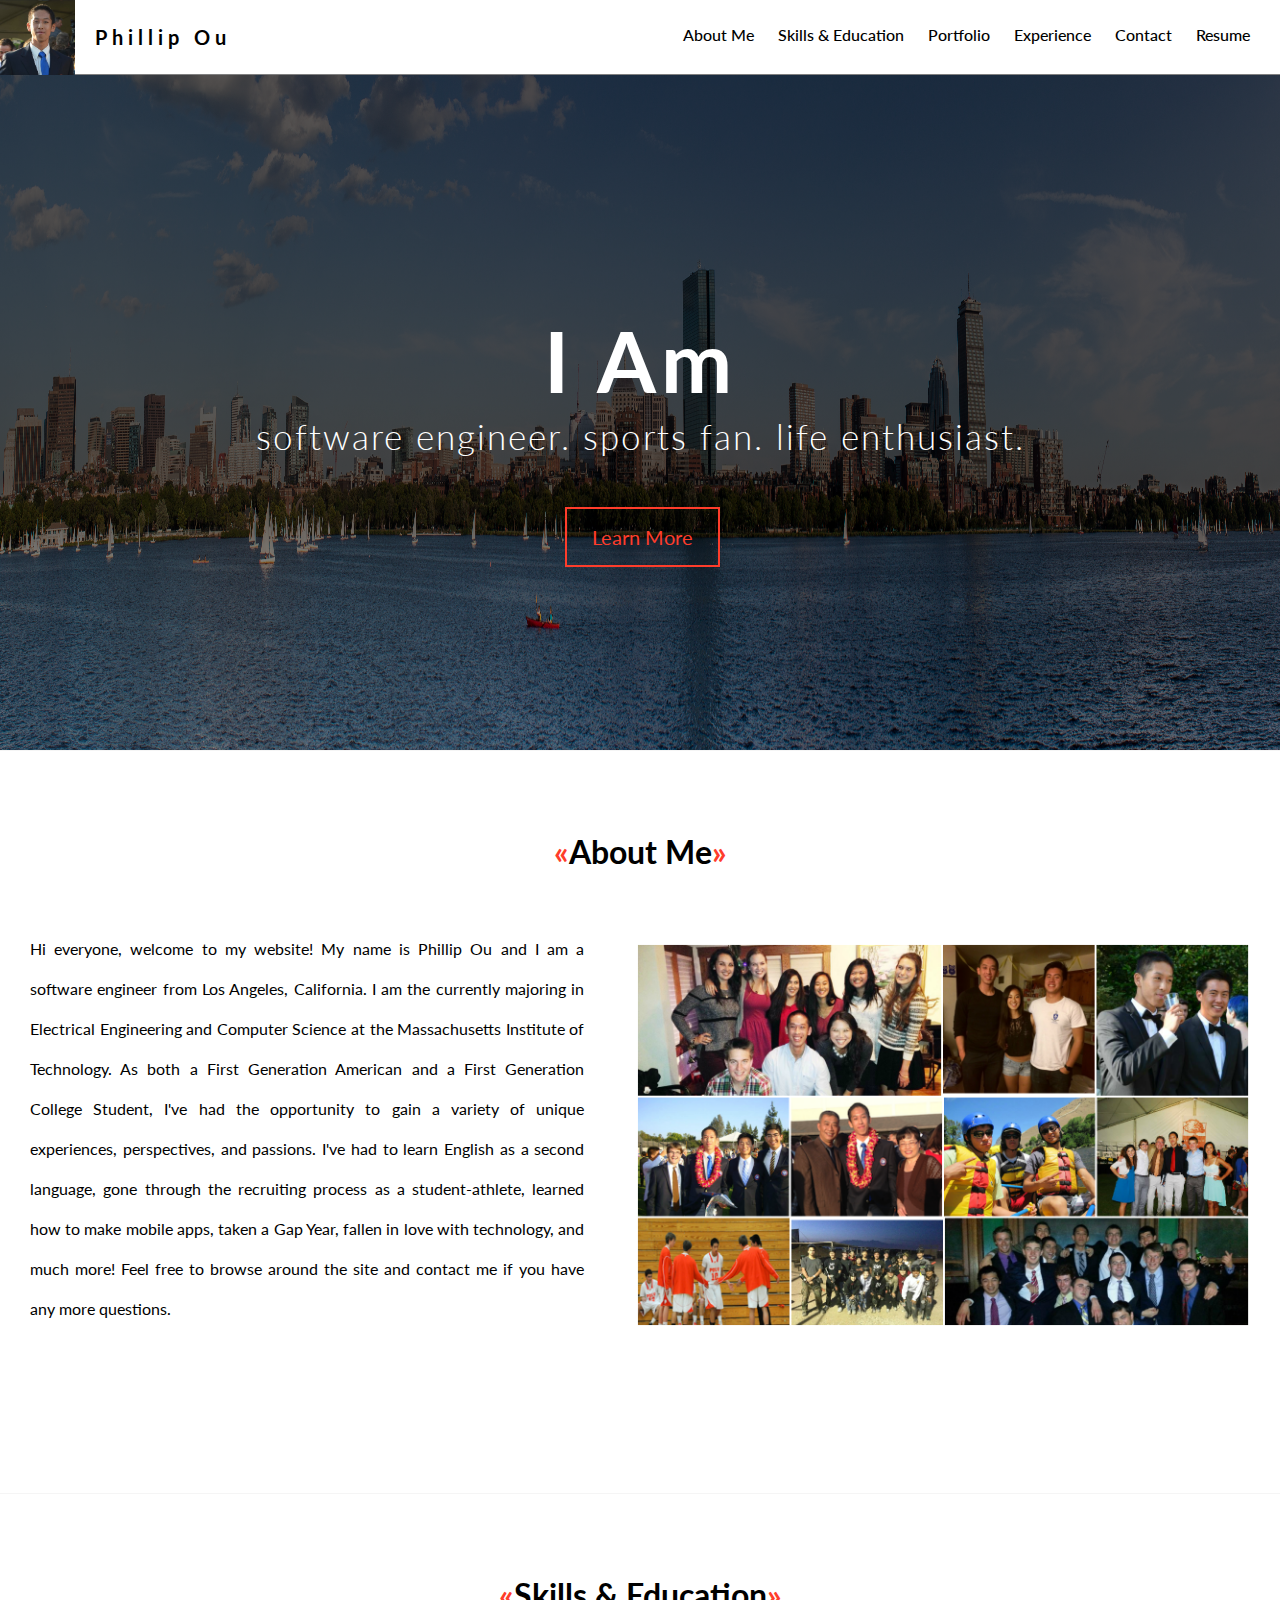
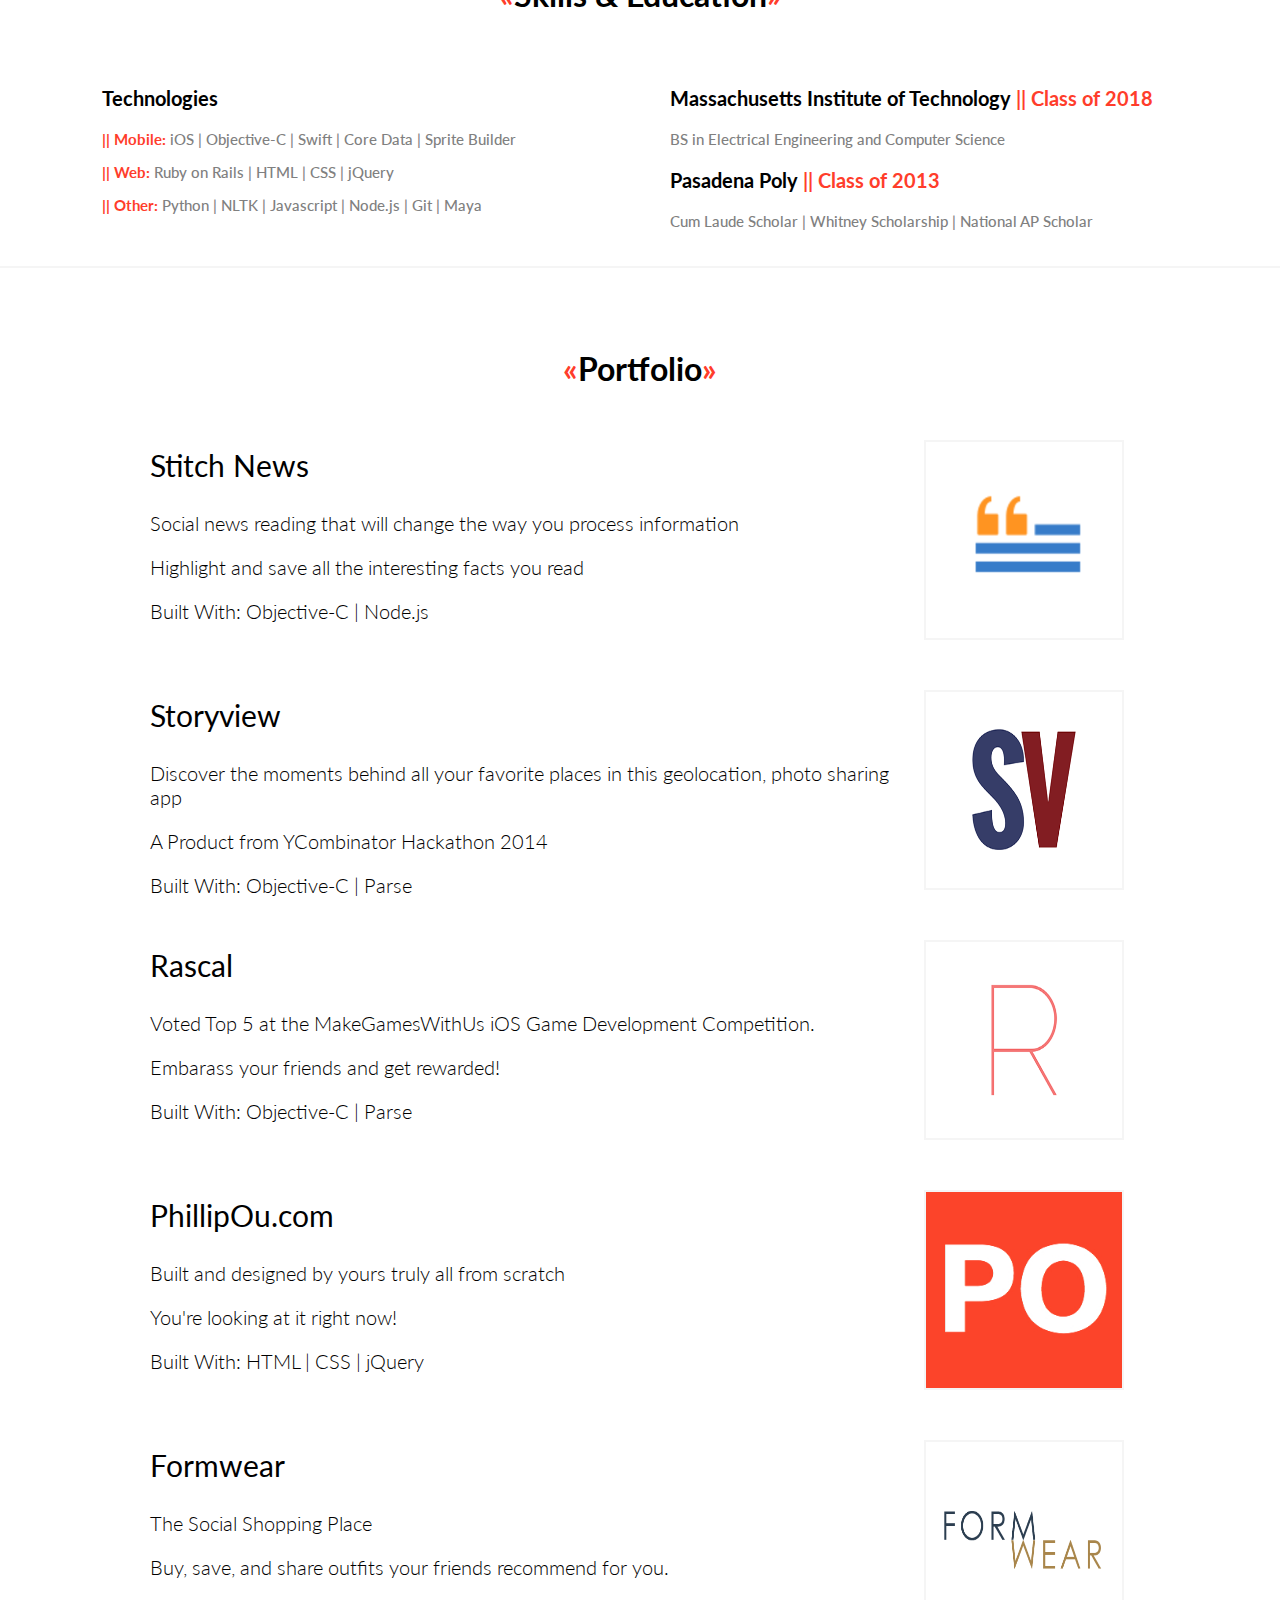
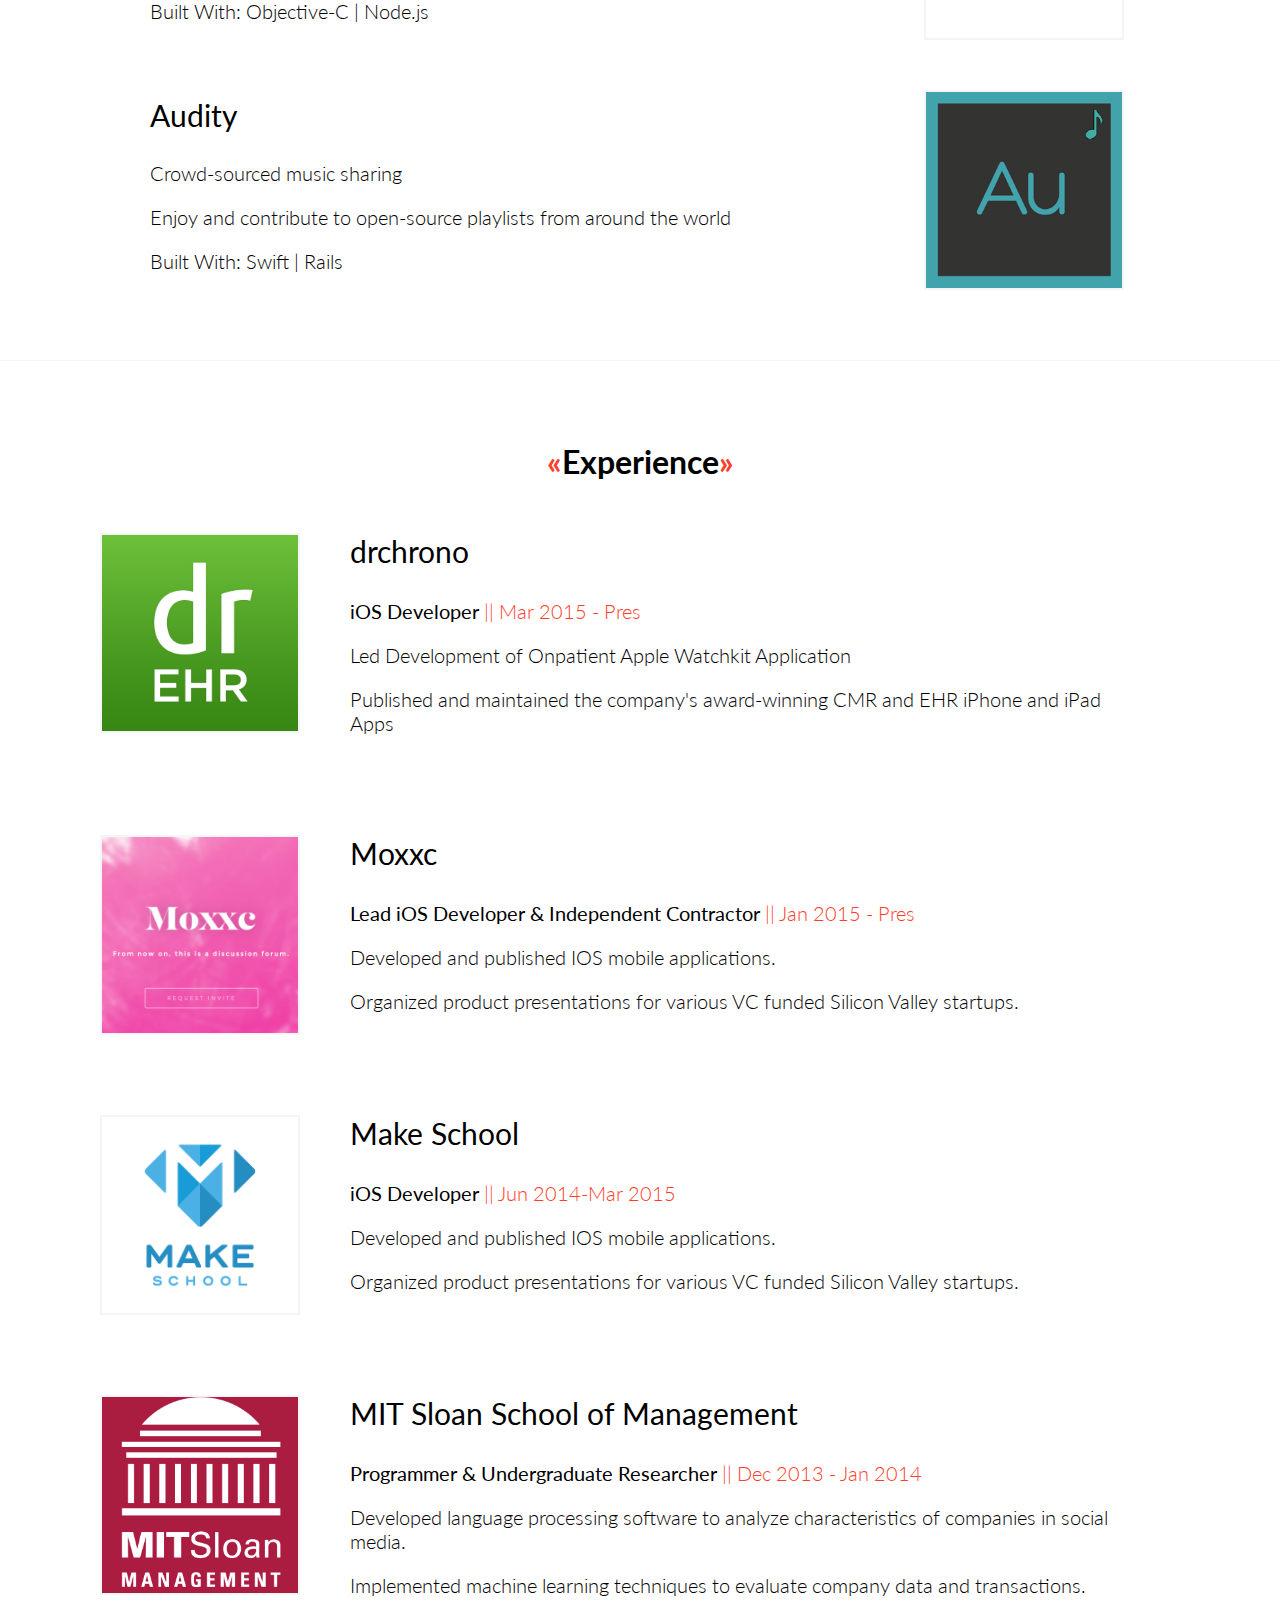
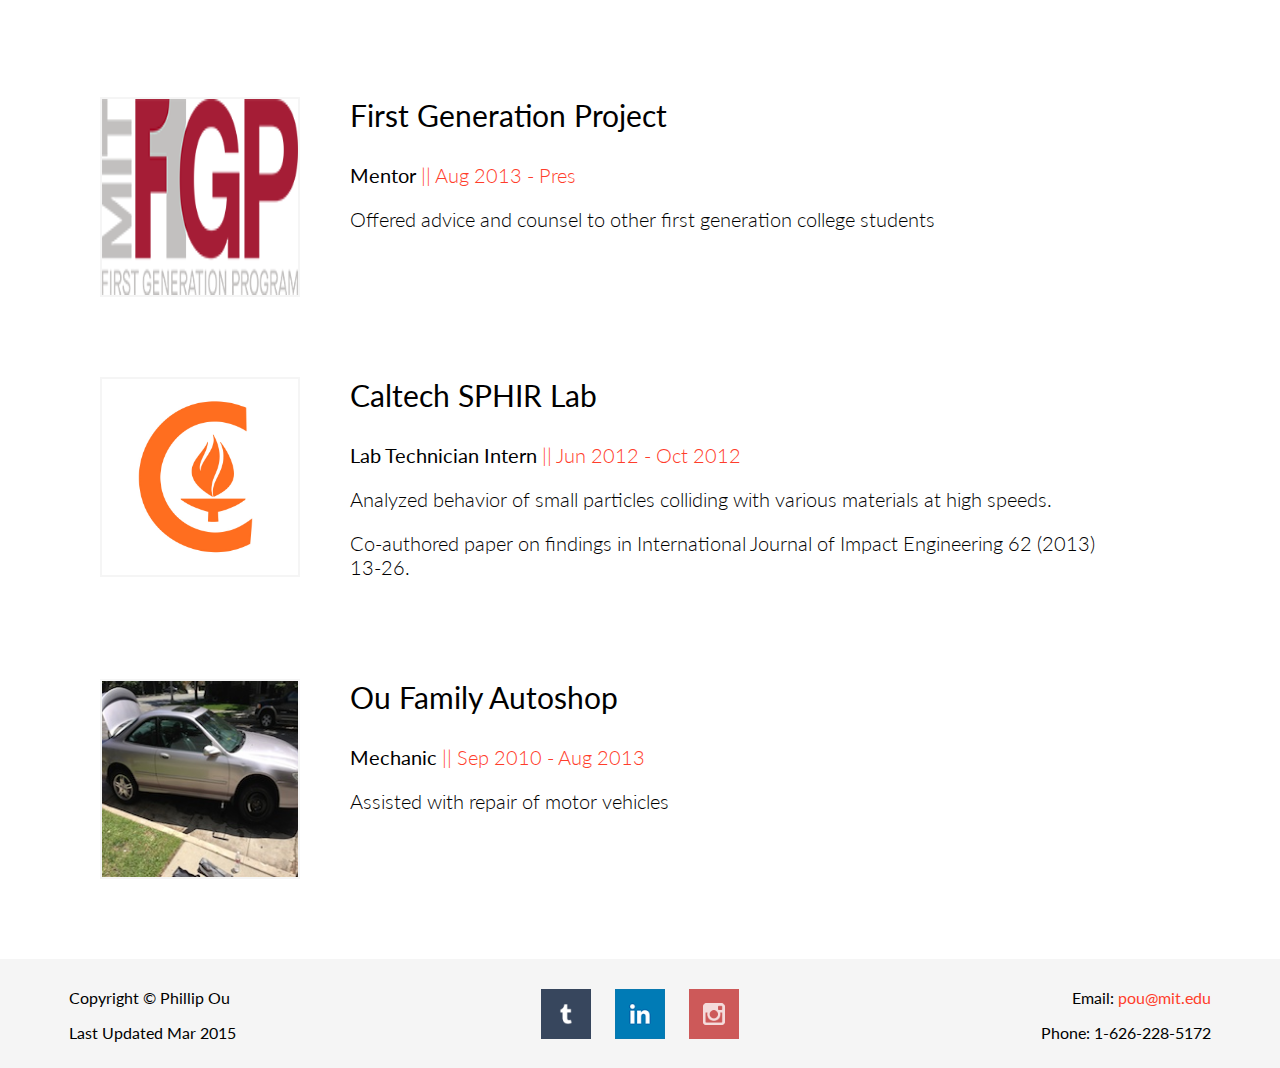
<file: index.html>
<!DOCTYPE html>
<html>
	<head> 
		<title>Phillip Ou</title>
		<link rel="stylesheet" type="text/css" href="css/main.css">
		<script src="http://ajax.googleapis.com/ajax/libs/jquery/1.11.2/jquery.min.js"></script>
		<script src="javascript/app.js"></script>
		<link rel="icon"  type="image/png" href="images/POLogo.jpg">
	</head>
	<body>
		<!-- HEADER -->
		<div class = "main-header">
			<nav> 
				<div class = "left-nav">
					<div id = "profile-logo"> </div>
					<p id="name">Phillip Ou</p>
				</div>

        		<ul class = "right-nav"> 
        			<li><a class="scroll-to-about" href = "#" class="scroll-to-about">About Me</a></li>
          			<li><a class = "scroll-to-skills" href = "#">Skills &amp Education</a></li>
          			<li><a class = "scroll-to-portfolio" href = "#">Portfolio</a></li>
          			<li><a class = "scroll-to-experience" href = "#">Experience</a></li>
          			<li><a href = "mailto:pou@mit.edu">Contact</a></li>
          			<li><a href = "portfolio/PhillipOuResume(March2015).pdf">Resume</a></li>
        		</ul>
      		</nav>
			<div class = "header-content">
				<h1>I Am</h1>
				<h2>software engineer. sports fan. life enthusiast. </h2>
				<button a class="scroll-to-about" href="#"> Learn More</button>
			</div>
		</div>
		<!-- ABOUT ME -->
		<div class = "section-header" id = "about">
			<h1><span>&laquo</span>About Me<span>&raquo</span></h1>
			<div id = "collage"> </div>
			<div id = "paragraph"> 
				<p>Hi everyone, welcome to my website! My name is Phillip Ou and I am a software engineer from Los Angeles, California. I am the  currently majoring in Electrical Engineering and Computer Science at the Massachusetts Institute of Technology. As both a First Generation American and a First Generation College Student, I've had the opportunity to gain a variety of unique experiences, perspectives, and passions. I've had to learn English as a second language, gone through the recruiting process as a student-athlete, learned how to make mobile apps, taken a Gap Year, fallen in love with technology, and much more! Feel free to browse around the site and contact me if you have any more questions. </p>
			</div>

			
		</div>
		<!-- SKILLS AND EDUCATION -->
		<div class = "section-header" id="skills">
			<h1><span>&laquo</span>Skills &amp Education<span>&raquo</span></h1>
			<div class = "skills-and-education">
				<div class = "left">
					<p class="section-title"> Technologies</p>
					<p id = "major"> <span>|| Mobile:</span> iOS | Objective-C | Swift | Core Data | Sprite Builder </p>
					<p id = "major"><span>|| Web:</span> Ruby on Rails | HTML | CSS | jQuery </p>
					<p id = "major"><span>|| Other:</span> Python | NLTK | Javascript | Node.js | Git | Maya</p>
				</div>
				<div class = "right">
					<p class="section-title"> Massachusetts Institute of Technology <span>|| Class of 2018</span> </p>
					<p id = "major"> BS in Electrical Engineering and Computer Science </p>
					<p class="section-title"> </p>

					<p class="section-title"> Pasadena Poly <span>|| Class of 2013</span> </p>
					<p id = "major"> Cum Laude Scholar | Whitney Scholarship | National AP Scholar </p>
				</div>
			</div>
		</div>
		<!-- PORTFOLIO-->
		<div class = "section-header" id = "portfolio">
			<div class = "portfolio">
				<h1><span>&laquo</span>Portfolio<span>&raquo</span></h1>
				<!-- STITCH NEWS -->
				<a href = "stitch.html" class = "project-link">
					<div class = "project">
						<img class = "project-logo" src="portfolio/stitch-logo.png">
						<h2> Stitch News </h2>
						<h3> Social news reading that will change the way you process information</h3>
						<h3> Highlight and save all the interesting facts you read</h3>
						<h3> Built With: Objective-C | Node.js </h3>
					</div>
				</a>

				<!-- STORYVIEW -->
				<a href = "storyview.html" class = "project-link">
					<div class = "project">
						<img class = "project-logo" src="portfolio/StoryViewAppLogoPreview.png">
						<h2> Storyview </h2>
						<h3> Discover the moments behind all your favorite places in this geolocation, photo sharing app </h3>
						<h3> A Product from YCombinator Hackathon 2014</h3>
						<h3> Built With: Objective-C | Parse </h3>
					</div>
				</a>

				<!-- RASCAL -->
				<a href = "rascal.html" class = "project-link">
					<div class = "project">
						<img class = "project-logo" src="portfolio/RascalLogo.png">
						<h2> Rascal </h2>
						<h3> Voted Top 5 at the MakeGamesWithUs iOS Game Development Competition. </h3>
						<h3> Embarass your friends and get rewarded! </h3>
						<h3> Built With: Objective-C | Parse </h3>
					</div>
				</a>
				<!-- PHILLIPOU.COM -->
				<a href = "#" class = "project-link">
					<div class = "project">
						<img class = "project-logo" src="images/POLogo.jpg">
						<h2> PhillipOu.com </h2>
						<h3> Built and designed by yours truly all from scratch </h3>
						<h3> You're looking at it right now! </h3>
						<h3> Built With: HTML | CSS | jQuery </h3>
					</div>
				</a>

				<!-- FORMWEAR -->
				<a href = "formwear.html" class = "project-link">
					<div class = "project">
						<img class = "project-logo" src="portfolio/FormwearLogo.png">
						<h2> Formwear </h2>
						<h3> The Social Shopping Place </h3>
						<h3> Buy, save, and share outfits your friends recommend for you. </h3>
						<h3> Built With: Objective-C | Node.js </h3>
					</div>
				</a>

				<!-- AUDITY -->
				<a href = "audity.html" class = "project-link">
					<div class = "project">
						<img class = "project-logo" src="portfolio/Audity_Logo.png">
						<h2> Audity </h2>
						<h3> Crowd-sourced music sharing </h3>
						<h3> Enjoy and contribute to open-source playlists from around the world </h3>
						<h3> Built With: Swift | Rails </h3>
					</div>
				</a>


				

			</div>

		</div>
		<div class = "section-header" id = "experience">
			<div class = "experience">
				<h1><span>&laquo</span>Experience<span>&raquo</span></h1>

				<!--
				<div class = "job"> 
					<img class = "job-logo" src="jobs/snapchat.jpg">
					<p class = "company"> Snapchat </p>
					<p class = "job-title"> Software Engineering Intern <span>|| Jun 2015 - Pres </span></p>
					<p class = "job-description">Job Description Here </p>
					<p class = "job-description">Job Description Here</p>
				</div>

				-->
				<div class = "job"> 
					<img class = "job-logo" src="jobs/drchrono_logo.png">
					<p class = "company"> drchrono </p>
					<p class = "job-title"> iOS Developer <span>|| Mar 2015 - Pres </span></p>
					<p class = "job-description">Led Development of Onpatient Apple Watchkit Application </p>
					<p class = "job-description">Published and maintained the company's award-winning CMR and EHR iPhone and iPad Apps</p>
				</div>
				<div class = "job"> 
					<img class = "job-logo" src="jobs/moxxc_logo.png">
					<p class = "company"> Moxxc</p>
					<p class = "job-title"> Lead iOS Developer &amp Independent Contractor <span>|| Jan 2015 - Pres </span></p>
					<p class = "job-description">Developed and published IOS mobile applications. </p>
					<p class = "job-description">Organized product presentations for various VC funded Silicon Valley startups. </p>
				</div>
				<div class = "job"> 
					<img class = "job-logo" src="jobs/make_school.png">
					<p class = "company"> Make School </p>
					<p class = "job-title"> iOS Developer <span>|| Jun 2014-Mar 2015 </span> </p>
					<p class = "job-description">Developed and published IOS mobile applications. </p>
					<p class = "job-description">Organized product presentations for various VC funded Silicon Valley startups. </p>
				</div>
				<div class = "job"> 
					<img class = "job-logo" src="jobs/MIT_Sloan.jpg">
					<p class = "company">MIT Sloan School of Management</p>
					<p class = "job-title"> Programmer &amp Undergraduate Researcher <span>|| Dec 2013 - Jan 2014 </span></p>
					<p class = "job-description">Developed language processing software to analyze characteristics of companies in social media. </p>
					<p class = "job-description">Implemented machine learning techniques to evaluate company data and transactions.</p>
				</div>
				<div class = "job"> 
					<img class = "job-logo" src="jobs/fgp.png">
					<p class = "company"> First Generation Project</p>
					<p class = "job-title"> Mentor <span>|| Aug 2013 - Pres</span></p>
					<p class = "job-description">Offered advice and counsel to other first generation college students</p>
				</div>
				<div class = "job"> 
					<img class = "job-logo" src="jobs/caltech.jpg">
					<p class = "company"> Caltech SPHIR Lab</p>
					<p class = "job-title"> Lab Technician Intern <span>|| Jun 2012 - Oct 2012 </span> </p>
					<p class = "job-description">Analyzed behavior of small particles colliding with various materials at high speeds. </p>
					<p class = "job-description">Co-authored paper on findings in International Journal of Impact Engineering 62 (2013) 13-26.</p>
				</div>
				<div class = "job"> 
					<img class = "job-logo" src="jobs/car.jpg">
					<p class = "company"> Ou Family Autoshop </p>
					<p class = "job-title"> Mechanic <span>|| Sep 2010 - Aug 2013 </span> </p>
					<p class = "job-description">Assisted with repair of motor vehicles</p>
				</div>

			</div>
		</div>


		<footer >
			<div id = "footer-container">
				
		        	<div id = "copyright">
		        		<p>Copyright &copy; Phillip Ou</p>
		        		<p>Last Updated Mar 2015</p>
		        	</div>

		        	<div id = "social-buttons"> 
		        		<a href="http://phillipou.tumblr.com/"><img src="social-icons/64-tumblr.png" alt = "Tumblr"></a>
		        		<a href="www.linkedin.com/pub/phillip-ou/73/b70/784/en"><img src="social-icons/64-linkedin.png" alt = "LinkedIn"></a>
		        		<a href="https://instagram.com/filupoh/"><img src="social-icons/64-instagram.png" alt = "Instagram"></a>

		        	</div>

		        	<div id = "contact-info">
		        		<p>Email: <a href="mailto:pou@mit.edu">pou@mit.edu</a></p>
		        		<p>Phone: 1-626-228-5172 </p>
		        	</div>
		        
	        </div>
	    </footer>



	</body>
</html>
</file>
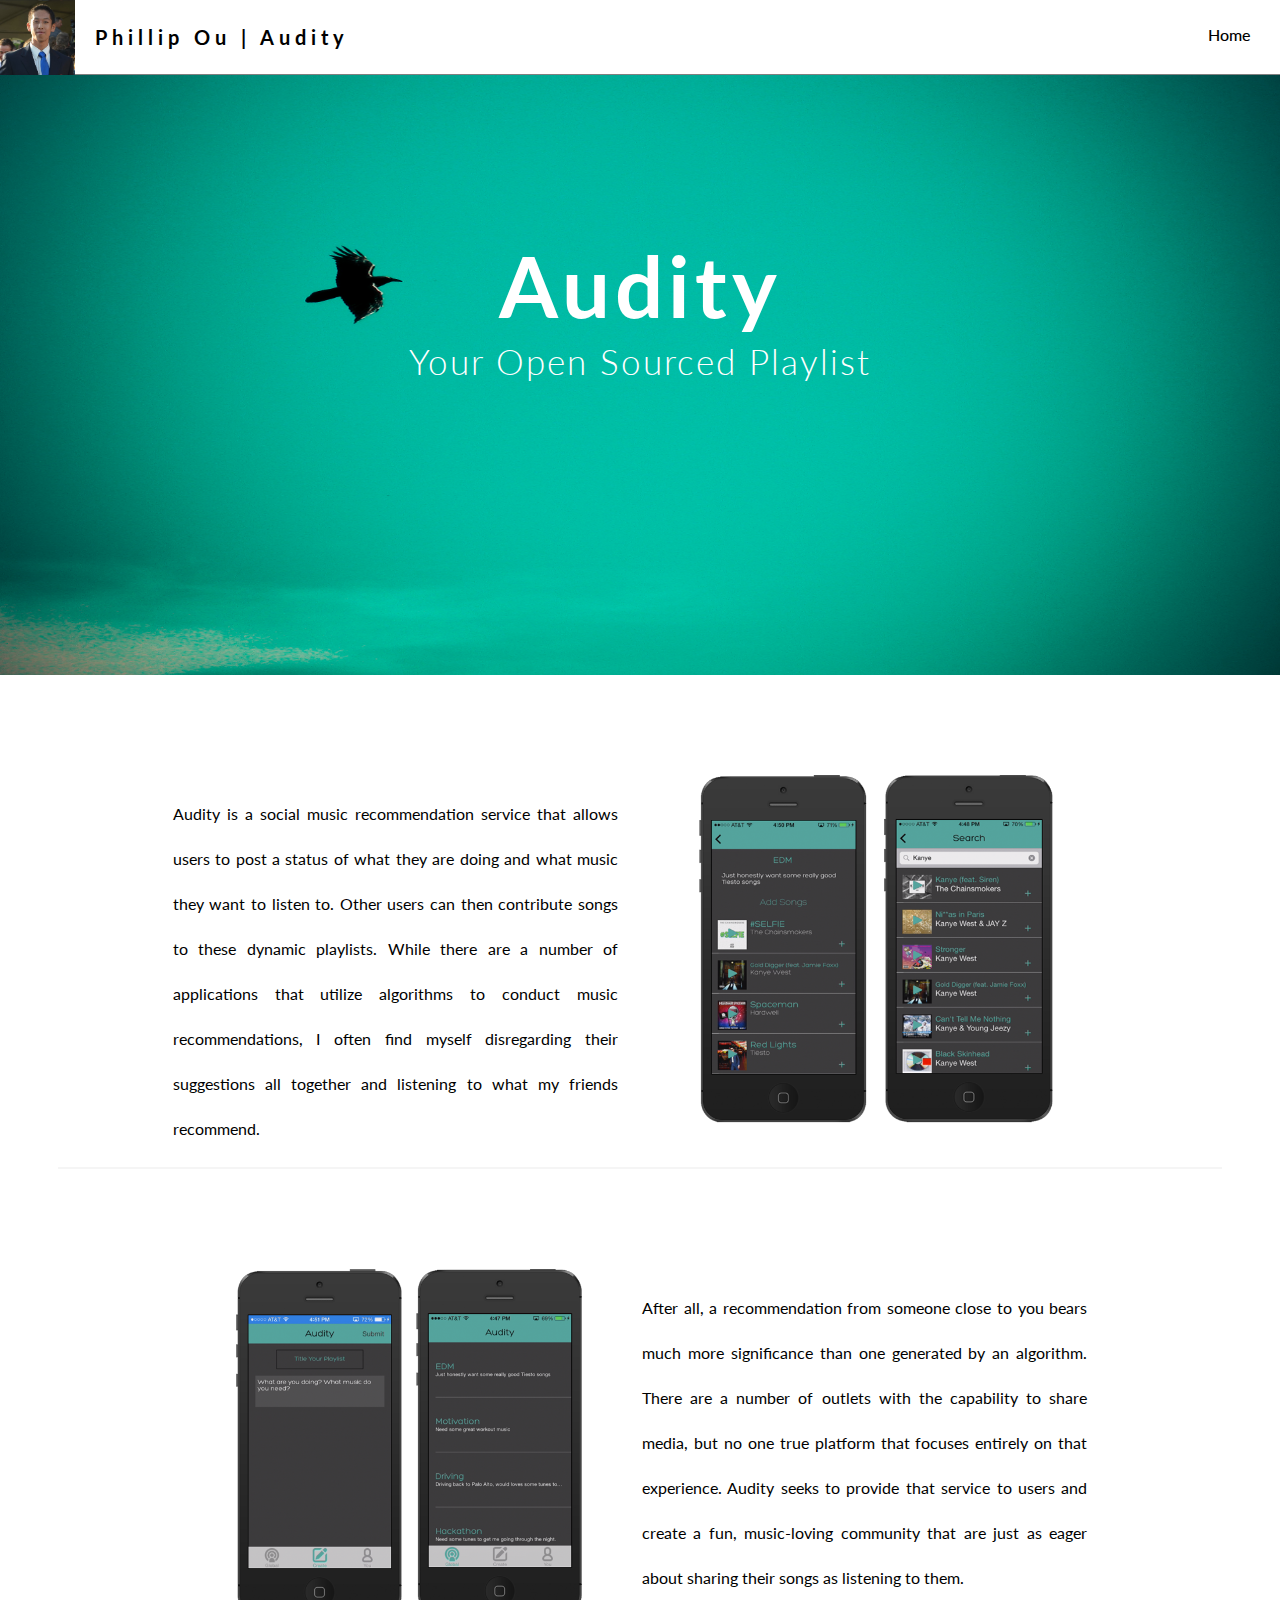
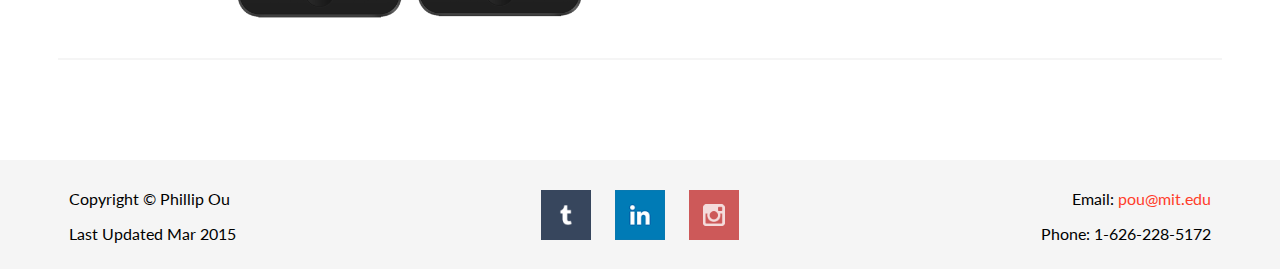
<file: audity.html>
<!DOCTYPE html>
<html>
	<head> 
		<title>Phillip Ou | Audity</title>
		<link rel="stylesheet" type="text/css" href="css/main.css">
		<link rel="stylesheet" type="text/css" href="css/project.css">
		<script src="http://ajax.googleapis.com/ajax/libs/jquery/1.11.2/jquery.min.js"></script>
		<script src="javascript/app.js"></script>
		<link rel="icon"  type="image/png" href="images/POLogo.jpg">
	</head>

	<body>
		<nav> 
			<div class = "left-nav">
				<a href="index.html"><div id = "profile-logo" > </div></a>
				<p id="name">Phillip Ou | Audity</p>
			</div>
			<ul class = "right-nav"> 
        		<li><a class="scroll-to-about" href = "index.html">Home</a></li>
        	</ul>
  		</nav>
  		<div class = "header-content" id = "audity-banner">
				<h1>Audity</h1>
				<h2>Your Open Sourced Playlist</h2>
		</div>

  		<div class = "content">
  		
  			<div class = "content-piece"> 
  				
  				<p> Audity is a social music recommendation service that allows users to post a status of what they are doing and what music they want to listen to. Other users can then contribute songs to these dynamic playlists. While there are a number of applications that utilize algorithms to conduct music recommendations, I often find myself disregarding their suggestions all together and listening to what my friends recommend. </p>
  				<img class = "photo" src="portfolio/Audity_Scene_1.png" alt = "photo">
			</div>

			<div class = "content-piece"> 
				<img class = "photo" src="portfolio/Audity_Scene_2.png" alt = "photo">
				<p>After all, a recommendation from someone close to you bears much more significance than one generated by an algorithm. There are a number of outlets with the capability to share media, but no one true platform that focuses entirely on that experience. Audity seeks to provide that service to users and create a fun, music-loving community that are just as eager about sharing their songs as listening to them.</p>
  				
			</div>
  			
  		</div>



		<footer >
			<div id = "footer-container">
				
		        	<div id = "copyright">
		        		<p>Copyright &copy; Phillip Ou</p>
		        		<p>Last Updated Mar 2015</p>
		        	</div>

		        	<div id = "social-buttons"> 
		        		<a href="http://phillipou.tumblr.com/"><img src="social-icons/64-tumblr.png" alt = "Tumblr"></a>
		        		<a href="www.linkedin.com/pub/phillip-ou/73/b70/784/en"><img src="social-icons/64-linkedin.png" alt = "LinkedIn"></a>
		        		<a href="https://instagram.com/filupoh/"><img src="./social-icons/64-instagram.png" alt = "Instagram"></a>

		        	</div>

		        	<div id = "contact-info">
		        		<p>Email: <a href="mailto:pou@mit.edu">pou@mit.edu</a></p>
		        		<p>Phone: 1-626-228-5172 </p>
		        	</div>
		        
	        </div>
	    </footer>

	</body>
</html>
</file>
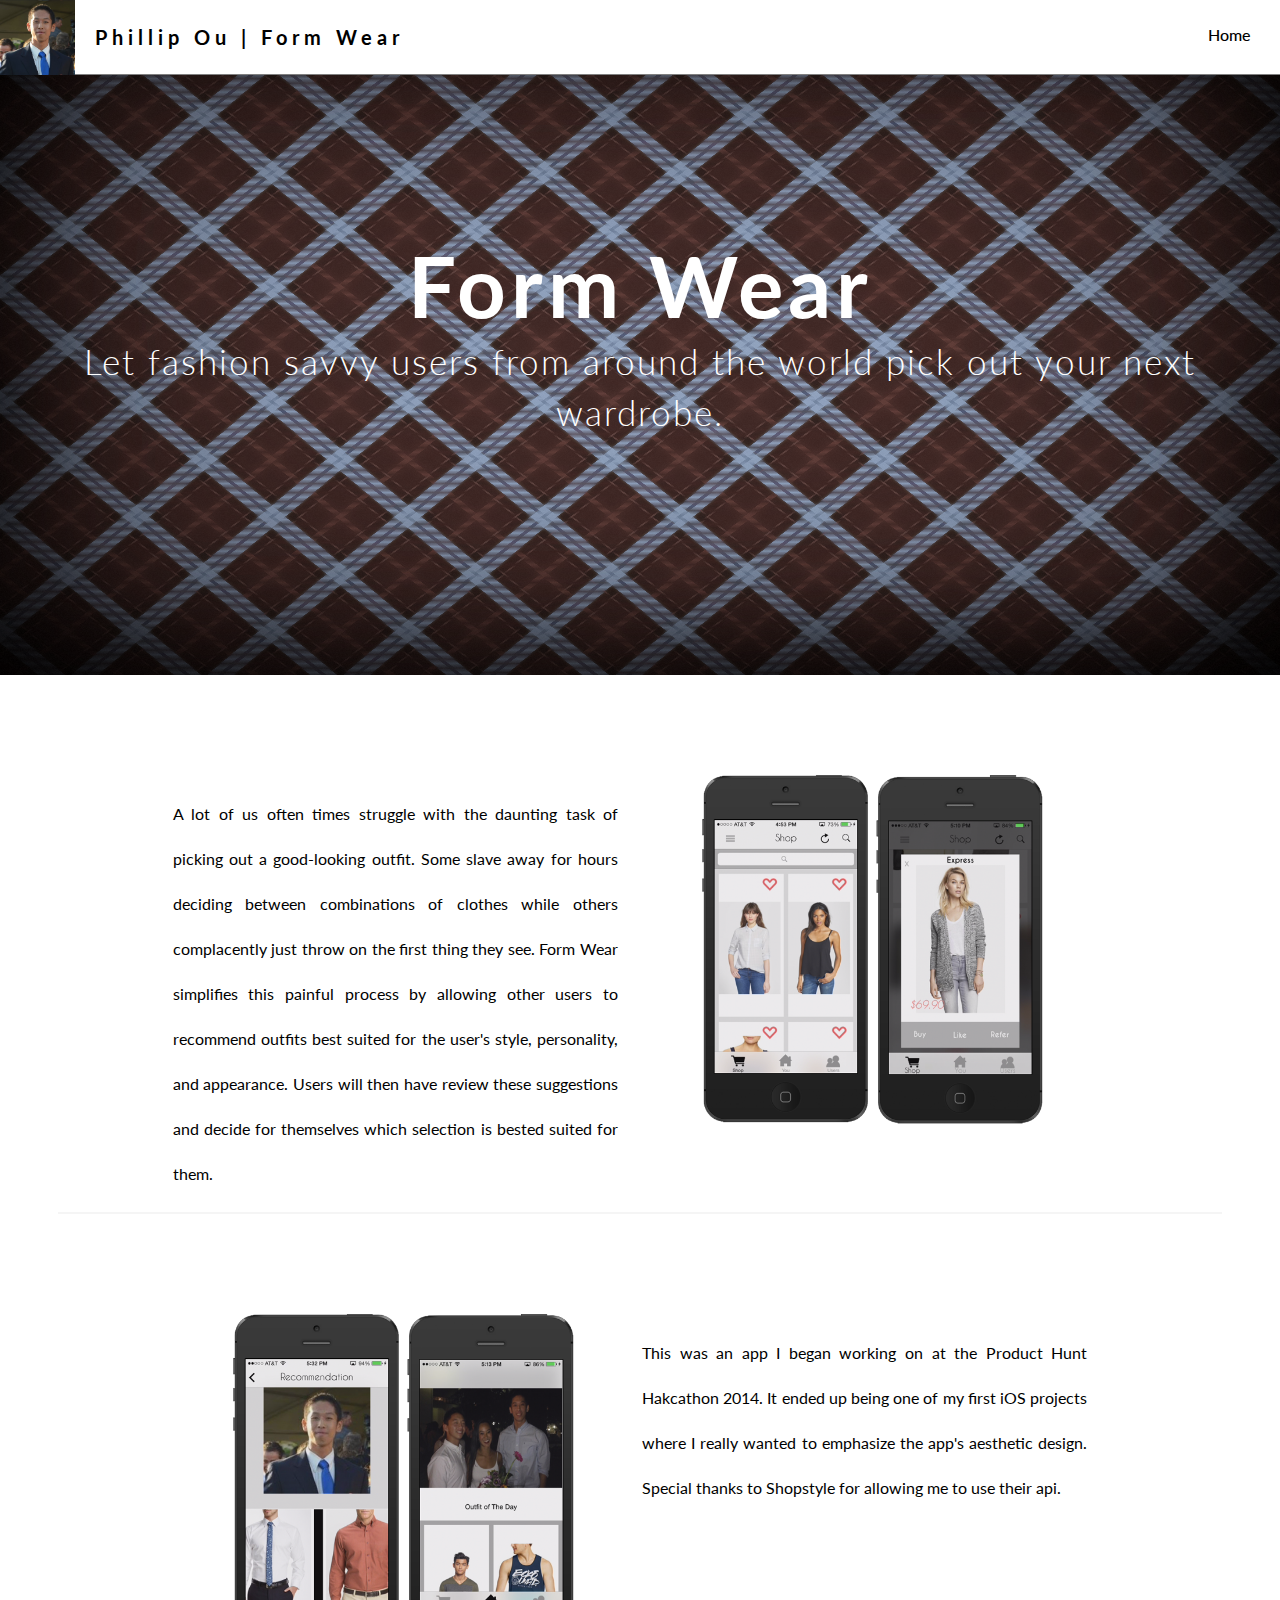
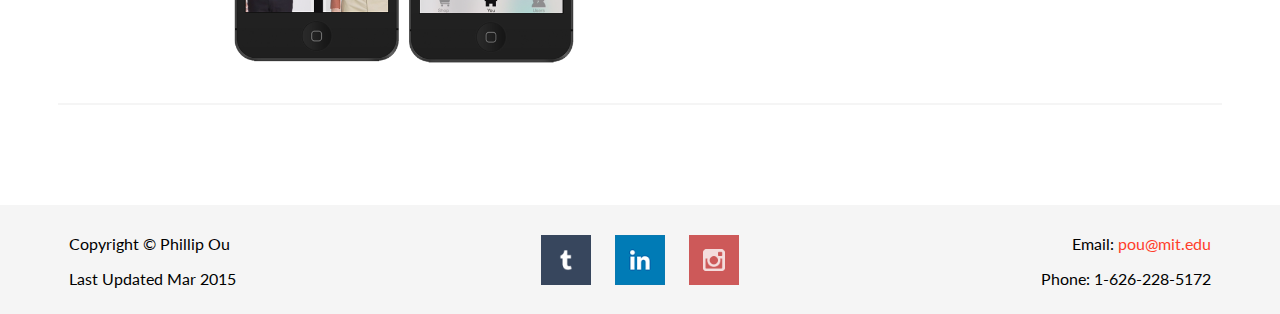
<file: formwear.html>
<!DOCTYPE html>
<html>
	<head> 
		<title>Phillip Ou | Form Wear</title>
		<link rel="stylesheet" type="text/css" href="css/main.css">
		<link rel="stylesheet" type="text/css" href="css/project.css">
		<script src="http://ajax.googleapis.com/ajax/libs/jquery/1.11.2/jquery.min.js"></script>
		<script src="javascript/app.js"></script>
		<link rel="icon"  type="image/png" href="images/POLogo.jpg">
	</head>

	<body>
		<nav> 
			<div class = "left-nav">
				<a href="index.html"><div id = "profile-logo" > </div></a>
				<p id="name">Phillip Ou | Form Wear</p>
			</div>
			<ul class = "right-nav"> 
        		<li><a class="scroll-to-about" href = "index.html">Home</a></li>
        	</ul>
  		</nav>
  		<div class = "header-content" id = "formwear-banner">
				<h1>Form Wear</h1>
				<h2>Let fashion savvy users from around the world pick out your next wardrobe.</h2>
		</div>

  		<div class = "content">
  			
  			
  			<div class = "content-piece"> 
  				
  				<p> A lot of us often times struggle with the daunting task of picking out a good-looking outfit. Some slave away for hours deciding between combinations of clothes while others complacently just throw on the first thing they see. Form Wear simplifies this painful process by allowing other users to recommend outfits best suited for the user's style, personality, and appearance. Users will then have review these suggestions and decide for themselves which selection is bested suited for them.</p>
  				<img class = "photo" src="portfolio/FormWear-1.png" alt = "photo">
			</div>

			<div class = "content-piece"> 
				<img class = "photo" src="portfolio/FormWear-2.png" alt = "photo">
				<p>This was an app I began working on at the Product Hunt Hakcathon 2014. It ended up being one of my first iOS projects where I really wanted to emphasize the app's aesthetic design. Special thanks to Shopstyle for allowing me to use their api. </p>
  				
			</div>
  			
  		</div>



		<footer >
			<div id = "footer-container">
				
		        	<div id = "copyright">
		        		<p>Copyright &copy; Phillip Ou</p>
		        		<p>Last Updated Mar 2015</p>
		        	</div>

		        	<div id = "social-buttons"> 
		        		<a href="http://phillipou.tumblr.com/"><img src="social-icons/64-tumblr.png" alt = "Tumblr"></a>
		        		<a href="www.linkedin.com/pub/phillip-ou/73/b70/784/en"><img src="social-icons/64-linkedin.png" alt = "LinkedIn"></a>
		        		<a href="https://instagram.com/filupoh/"><img src="./social-icons/64-instagram.png" alt = "Instagram"></a>

		        	</div>

		        	<div id = "contact-info">
		        		<p>Email: <a href="mailto:pou@mit.edu">pou@mit.edu</a></p>
		        		<p>Phone: 1-626-228-5172 </p>
		        	</div>
		        
	        </div>
	    </footer>

	</body>
</html>
</file>
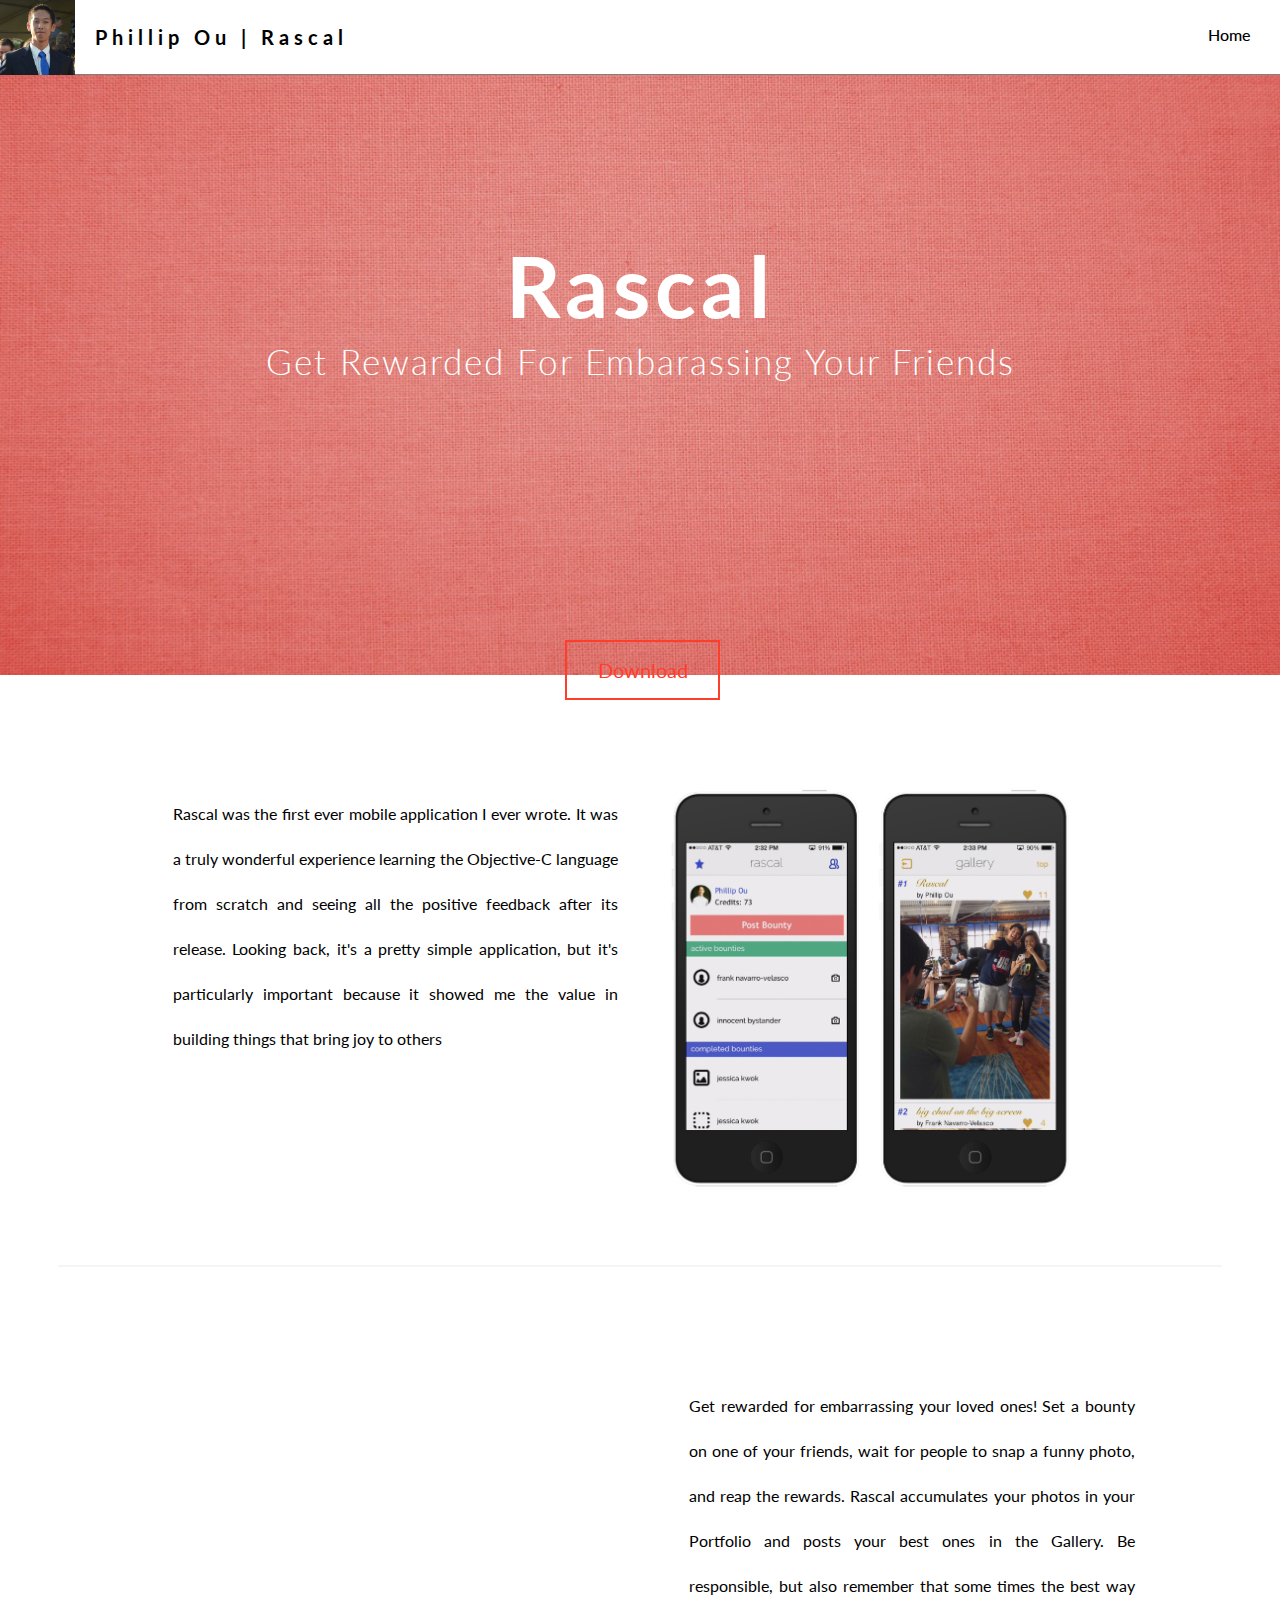
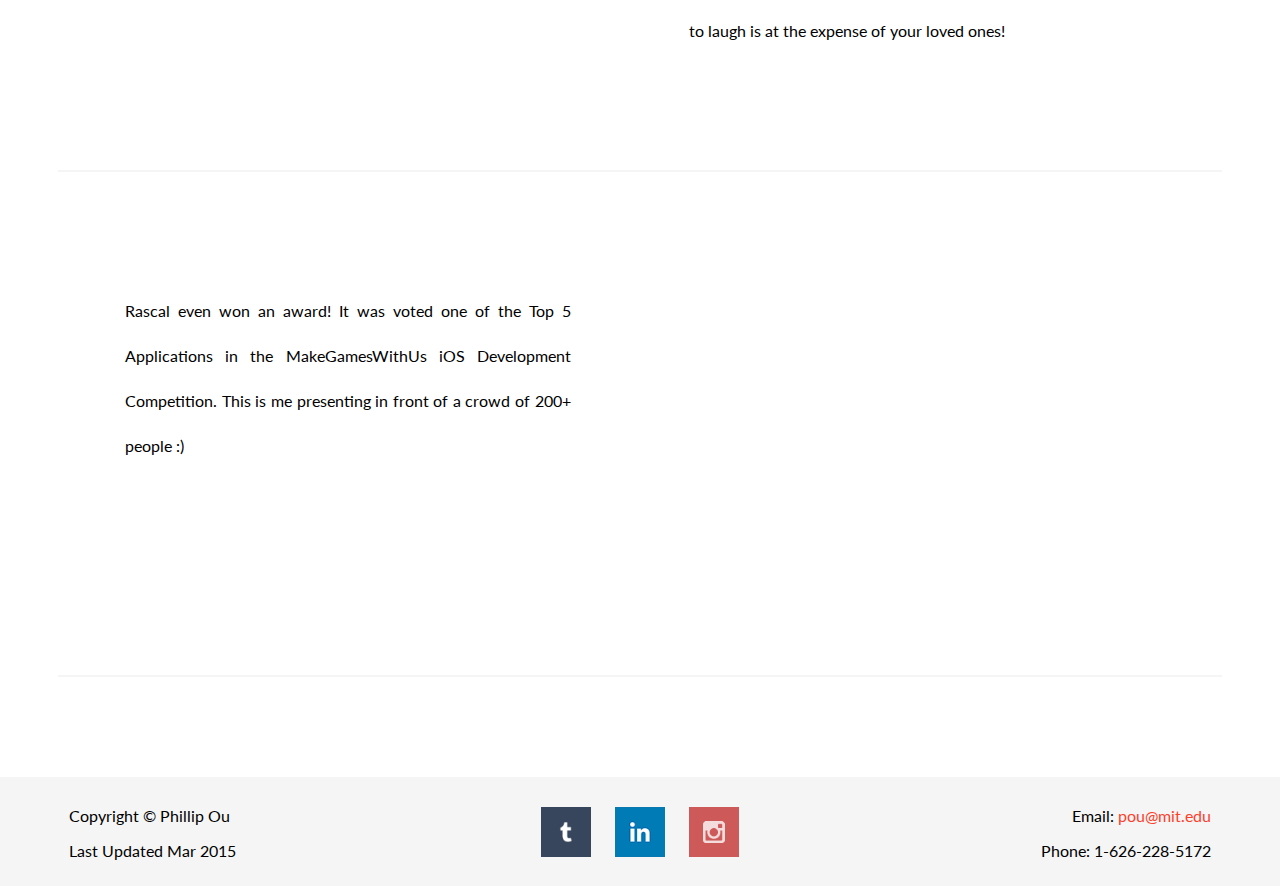
<file: rascal.html>
<!DOCTYPE html>
<html>
	<head> 
		<title>Phillip Ou | Rascal</title>
		<link rel="stylesheet" type="text/css" href="css/main.css">
		<link rel="stylesheet" type="text/css" href="css/project.css">
		<script src="http://ajax.googleapis.com/ajax/libs/jquery/1.11.2/jquery.min.js"></script>
		<script src="javascript/app.js"></script>
		<link rel="icon"  type="image/png" href="images/POLogo.jpg">
	</head>

	<body>
		<nav> 
			<div class = "left-nav">
				<a href="index.html"><div id = "profile-logo" > </div></a>
				<p id="name">Phillip Ou | Rascal</p>
			</div>
			<ul class = "right-nav"> 
        		<li><a class="scroll-to-about" href = "index.html">Home</a></li>
        	</ul>
  		</nav>
  		<div class = "header-content" id = "rascal-banner">
				<h1>Rascal</h1>
				<h2>Get Rewarded For Embarassing Your Friends </h2>
				<a href = "https://itunes.apple.com/us/app/rascal/id906539832?ls=1&mt=8"> <button a class="scroll-to-about" >Download</button></a>
		</div>

  		<div class = "content">
  			
  			
  			<div class = "content-piece"> 
  				<p>Rascal was the first ever mobile application I ever wrote. It was a truly wonderful experience learning the Objective-C language from scratch and seeing all the positive feedback after its release. Looking back, it's a pretty simple application, but it's particularly important because it showed me the value in building things that bring joy to others </p>
  				<img class = "photo" src="portfolio/RascalPreview.png" alt = "photo">
			</div>

			<div class = "content-piece"> 
				<iframe width="560" height="320" src="https://www.youtube.com/embed/3xAnVzJEMak?rel=0&amp;showinfo=0" frameborder="0" allowfullscreen></iframe>
  				<p> Get rewarded for embarrassing your loved ones! Set a bounty on one of your friends, wait for people to snap a funny photo, and reap the rewards. Rascal accumulates your photos in your Portfolio and posts your best ones in the Gallery. Be responsible, but also remember that some times the best way to laugh is at the expense of your loved ones!</p>
			</div>

			<div class = "content-piece"> 
  				<p> Rascal even won an award! It was voted one of the Top 5 Applications in the MakeGamesWithUs iOS Development Competition. This is me presenting in front of a crowd of 200+ people :)</p>
  				<iframe width="560" height="320" src="https://www.youtube.com/embed/5GpRcrdbbRA?rel=0&amp;showinfo=0" frameborder="0" allowfullscreen></iframe>
			</div>
  			
  		</div>



		<footer >
			<div id = "footer-container">
				
		        	<div id = "copyright">
		        		<p>Copyright &copy; Phillip Ou</p>
		        		<p>Last Updated Mar 2015</p>
		        	</div>

		        	<div id = "social-buttons"> 
		        		<a href="http://phillipou.tumblr.com/"><img src="social-icons/64-tumblr.png" alt = "Tumblr"></a>
		        		<a href="www.linkedin.com/pub/phillip-ou/73/b70/784/en"><img src="social-icons/64-linkedin.png" alt = "LinkedIn"></a>
		        		<a href="https://instagram.com/filupoh/"><img src="./social-icons/64-instagram.png" alt = "Instagram"></a>

		        	</div>

		        	<div id = "contact-info">
		        		<p>Email: <a href="mailto:pou@mit.edu">pou@mit.edu</a></p>
		        		<p>Phone: 1-626-228-5172 </p>
		        	</div>
		        
	        </div>
	    </footer>

	</body>
</html>
</file>
<file: css/main.css>
/*********************************
GLOBAL
*********************************/

/* orange: #ff3d2b;*/

@import url(http://fonts.googleapis.com/css?family=Lato:100,400,700);

*{
	box-sizing: border-box;
	-moz-box-sizing: border-box;
  	-webkit-box-sizing: border-box;
}

html, body {
    margin: 0;
    padding: 0;
    font-family: 'Lato';
    background: white;
}


/*********************************
NAVIGATION BAR
*********************************/
nav {
   position: absolute;
   top: 0px;
   float:top;
   max-width: 100%;
   width:100%;
   height:75px;
   background: white;

   border-width:0 0 1px 0 ;
   border-color:gray;
   border-style:solid;

}

nav .left-nav {
	list-style: none;
	float:left;
	display:block;
	height:100%;

}


#profile-logo {
	float:left;
	height:75px;
	width:75px;
	background: url("../images/POLogo.jpg") center;
	background-size: 100%;
	transition: all 200ms linear;
    transition-delay: 400ms;
}

#profile-logo:hover {
	background: url("../images/phillipouID.jpg") center;
	background-size: 100%;
}

#name {
	float:right;
	padding-left:20px;
	padding-top:5px;
	font-family: 'Lato';
	font-weight: 700;
	letter-spacing: 5px;
	font-size:20px;
}
nav .right-nav {
  float:right;
  list-style: none;
  margin: 25px 10px;
  padding-bottom:20px;
  padding-right:10px;

}

nav .right-nav li {
  display: inline-block; /* allows list items to be in blocks in a row */

}

nav .right-nav a, nav .right-nav a:visited {
	color:black;
	padding: 15px 10px;

	text-align: right;
	text-decoration: none;
	font-family: 'Lato';
	font-weight:500;

  
}

nav .right-nav a:hover {
	font-weight:500;
	color:#ff3d2b;


}

/*********************************
HEADER
*********************************/

.main-header {
	background: linear-gradient( rgba(0, 0, 0, 0.65) 60%, rgba(0, 0, 0, 0.15)),
				url('../images/boston_skyline.jpg') no-repeat;
	-moz-background-size:100% 100% ;
	-webkit-background-size:100% 100%;
	background-size:100% 100%;
    max-width: 100%;
    width:100%;
    
    height:675px;
  	max-height: 675px;
  	margin: 0 auto;
  	display:block;
    
}

.header-content {
	width: 85%;
	max-width:85%;
	margin: 75px auto;
	padding-top:260px;
    
}

.header-content h1,h2 {
	margin:auto;
    line-height:51px;
    text-align:center;
    color:white;


}

.header-content h1 {
	font-family: 'Lato';
	font-weight:700;
	font-size:85px;
	letter-spacing: 5px;
	margin-bottom: 25px;
}

.header-content h2 {
	font-family: 'Lato';
	font-weight:300;
	font-size:35px;
	letter-spacing: 2px;
	margin-bottom:10px;
}

.header-content button{
	height:60px; 
    width:155px; 
    background-color: transparent;
    color:#ff3d2b;
    font-family:'Lato';
    font-weight:400;
    font-size:20px;
    border-width:2px;
    border-color:#ff3d2b;
    border-style:solid;
    margin: 35px -75px; 
    position:relative;
    top:50%; 
    left:50%;
}

.header-content button a, .header-content button a:visited{
	text-decoration: none;
	color:inherit;
	background: transparent;
}

.header-content button:hover {
  display: inline-block;
  font-weight: 400;
  -webkit-transition-duration: 0.1s;
  transition-duration: 0.2s;
  background: #ff3d2b;
  color:white;

  
}
#learn-more-button a:hover{
	background: transparent;
}

/*********************************
ABOUT ME
*********************************/

#about {
	margin-bottom:100px;

}
#paragraph {
	width:48%;
	max-width:48%;
	padding-right:30px;
	padding-left:30px;
	margin-top:-10px;
	display:inline-block;
	text-align: justify;
	height:300px;
	background: transparent;
	font-weight: 400;
	line-height: 40px;


}




#collage {
	width:48%;
	margin-top: 20px;
	margin-right:30px;
	height:450px;
	float:right;

	background: url('../images/collage.png') no-repeat;
	-moz-background-size:100%;
	-webkit-background-size:100%;
	background-size:100%;
	

	
}

#quote {
	font-weight:400;
}

#quoter {
	font-weight:300;
	margin-bottom:50px;
}

/*********************************
SKILLS AND EDUATION 
*********************************/

.section-header {
	width:100%;
	max-width:100%;
	background: white;

	border-width:1px 0 0 0 ;
    border-color:rgba(245,245,245,1);
    border-style:solid;
    display:inline-block;

}

.section-header h1 {
	padding-top: 60px;
	padding-bottom:30px;
	max-width:100%;
	font-family: 'Lato';
	font-weight:700;
	position:relative;
	color:black;
	text-align:center;

}
.section-header span {
	font-weight:bold;
	color:#ff3d2b;
}

.skills-and-education .left {
	display: inline-block;
	vertical-align:top;
	padding-left:8%;
	width: 48%;
	height:200px;
	max-height:300px;


	
}

.skills-and-education .right {
	display: inline-block;
	vertical-align:top;
	padding-left:4%;
	width:48%;
	height:200px;
	max-height:300px;

}

.skills-and-education .right h3 {
	color:black;
	margin:left;
}

.section-title {
	font-weight:bold;
	font-size:20px;
	
}
#major {
	font-weight:500;
	font-size:15px;
	color:gray;
}

/*********************************
PORTFOLIO
*********************************/

.portfolio {

	background: white; /*rgba(240,240,240,1)*/
	border-width:1px 0 0 0 ;
    border-color:rgba(245,245,245,1);
    border-style:solid;
    margin-bottom:20px;
    display:inline-block;


}



.project {
	height:200px;
	margin-left:100px;
	margin-right:0px;
    display: inline-block;
    margin-bottom:50px;
    width:80%;


}

.project-logo {
	width:200px;
	height:200px;
    margin: 0px auto;
    float:right;
    border-width:2px;
    border-color:rgba(245,245,245,1);
    border-style:solid;

}

.project h2 {
	color:black;
	text-align: left;
	margin-top:0px;
	padding-left:50px;
	font-weight:400;
	font-size:30px;


	
}

.project h3 {
	color:black;
	padding-left:50px;
	font-weight:300;
	font-size:20px;


	
	
}

/*********************************
EXPERIENCE
*********************************/

.experience {
	width:100%;

}

.job {
	margin-left:100px;
	margin-right:100px;
    display: inline-block;
    margin-bottom:80px;
    width:80%;	
	
}

.job .job-logo {
	width:200px;
	height:200px;
    margin: 0px auto;
    float:left;
    border-width:2px;
    border-color:rgba(245,245,245,1);
    border-style:solid;
}

.job .company {
	color:black;
	text-align: left;
	margin-top:0px;
	padding-left:250px;
	font-weight:400;
	font-size:30px;


}

.job-title span {
	font-size:20px;
	font-weight:300;
	color:#ff3d2b;

}

.job-title {
	color:black;
	padding-left:250px;
	font-weight:400;
	font-size:20px;

	

}

/*.job:nth-of-type(odd) {
    float:left;
}

.job:nth-of-type(even) {
    float:right;
}*/

.job-description {
	color:black;
	padding-left:250px;
	font-weight:300;
	font-size:20px;

	
}

/*********************************
FOOTER
*********************************/

#footer-container {
	width:100%;
	padding-left: 10px;
	padding-right: 10px;
	text-align: center;
	background: rgba(245,245,245,1)

}


#copyright {
	display: inline-block;
	text-align: left;
	width:30%;
	
}


#social-buttons {
	display: inline-block;
	width:30%;
	text-align: center;

	
}

#social-buttons img{
	display: inline-block;
	margin-top:30px;
	margin-left: 10px;
	margin-right: 10px;
	width:50px;
	height:50px;
}

#contact-info {
	display: inline-block;
	width:30%;
	text-align: right;
	margin-bottom: 10px;

}

#contact-info p{
	
	text-align: right;
	margin-left:20px;
	margin-top:5px;
	
	
}

#contact-info a:link, #contact-info a:visited{
	text-decoration: none;
	color:#ff3d2b;
	
}

#contact-info a:hover {
	text-decoration: underline;
}

@media screen and (max-width:640px){

	html,body {
		
		max-width:100%;
		padding: 10px;
		overflow-x: hidden;
		
	
	}

	* {
		max-width: 100%

	}

	nav .right-nav li {
  		display: none; /* allows list items to be in blocks in a row */

	}

	.main-header {
    
    	height:375px;
  		max-height: 375px;
    
	}

	.header-content {

		padding-top:25px;
	    
	}

	.header-content h1,h2 {
		margin:auto;
	    line-height:51px;
	    text-align:center;
	    color:white;


	}

	.header-content h1 {
		font-family: 'Lato';
		font-weight:700;
		font-size:55px;
		letter-spacing: 5px;
		margin-bottom: 25px;
	}

	.header-content h2 {
		font-family: 'Lato';
		font-weight:300;
		font-size:25px;
		letter-spacing: 2px;
		margin-bottom:10px;
	}

	.header-content button{
		height:60px; 
	    width:155px; 
	    background-color: transparent;
	    color:#ff3d2b;
	    font-family:'Lato';
	    font-weight:400;
	    font-size:20px;
	    border-width:2px;
	    border-color:#ff3d2b;
	    border-style:solid;
	    margin: 35px -75px; 
	    position:relative;
	    top:50%; 
	    left:50%;
	}

	.header-content button a, .header-content button a:visited{
		text-decoration: none;
		color:inherit;
		background: transparent;
	}

	.header-content button:hover {
	  display: inline-block;
	  font-weight: 400;
	  -webkit-transition-duration: 0.1s;
	  transition-duration: 0.2s;
	  background: #ff3d2b;
	  color:white;

	  
	}
	#learn-more-button a:hover{
		background: transparent;
	}


	/**********************
	ABOUT ME
	***********************/
	#paragraph {
		width:98%;
		max-width:98%;
		text-align: justify;
		padding:0;

	}

	#collage {
		width:100%;
		height:300px;
		display: block;
		
		margin-right:0;
		padding:0;
	}

	/**********************
	SKILLS AND EDUCATION
	***********************/

	.skills-and-education .left {
		width: 98%;
		height:200px;
		max-height:300px;
		margin-bottom: 10px;
		padding:0;
		text-align: center;

	}

	.skills-and-education .right {
		display: inline-block;
		width:98%;
		height:200px;
		max-height:300px;
		padding:0;
		margin-bottom:50px;
		text-align: center;
		
	}

	.section-title {
		font-weight:bold;
		font-size:20px;
		text-align: center;
		padding:0;
	}

	/**********************
	PORTFOLIO
	***********************/

	.portfolio {
	    margin-bottom:20px;
	    text-align: justify;
	    width:100%;
	    padding:0;

	}



	.project {
	    height:150px;
	    margin-top:25px;
	    margin-left:5px;
	    width:100%;
	    padding:0;
	    


	}

	.project-logo {
		margin: auto 25%;
		width:125px;
		height:125px;
		margin: 0;
		padding:0;
		float:right;
	    
	}

	.project h2 {
		text-align: left;
		margin-top:0px;
		padding-left:0px;
		padding:0;
		
	}
	.project h3 {
		text-align: left;
		margin-top:0px;
		padding-left:0px;
		font-size: 12px;
		font-weight: 400;
		padding:0;
		
	}

	/**********************
	EXPERIENCE
	***********************/
	.experience {
		width:100%;
		margin-bottom:0px;
		margin-top: 0;
		padding:0;
	}

	.job {
		margin-left: 0;
		padding-left:0;
		
	    margin-top:0px;
	    width:98%;
	    padding:0;
	    

		
	}

	.job .job-logo {
	    margin: 0 0;
	    padding:0;
	    width:125px;
	    height:125px;
	    
	    
	}

	.job .company {
		color:black;
		margin-left:130px;
		margin-top:0px;
		padding-left:0;
		font-weight:400;
		font-size:25px;
		margin-bottom:0;
		


	}

	.job .job-title span {
		font-size:15px;
		font-weight:300;
		color:#ff3d2b;
		padding:0;

	}

	.job .job-title {
		color:black;
		padding-left:0px;
		font-weight:400;
		font-size:15px;
		text-align: left;
		margin-top: 0;
		margin-left:130px;


	}

	.job .job-description {
		color:black;
		text-align:left;
		padding-left:0px;
		font-weight:400;
		font-size:12px;
		margin-left: 130px;
		margin-top:0px;
	
	}

	/*********************************
	FOOTER
	*********************************/

	#footer-container {
		width:100%;

		text-align: left

	}


	#copyright {
		
		text-align: left;
		width:100%;
		
	}

	#copyright p {
		display: inline-block;
		padding:0 25px;
	}


	#social-buttons {
		display:none;

		
	}

	#social-buttons img{
		display: inline-block;
		margin-top:30px;
		margin-left: 10px;
		margin-right: 10px;
		width:50px;
		height:50px;
	}

	#contact-info {
		
		display:none;

	}
</file>
<file: css/project.css>
#storyview-banner {
	background: linear-gradient( rgba(0, 0, 0, 0.65) 60%, rgba(0, 0, 0, 0.15)),
				url('../portfolio/storyview-banner.jpg') no-repeat;
	-moz-background-size:100% 100% ;
	-webkit-background-size:100% 100%;
	background-size:100% 100%;
    max-width: 100%;
    width:100%;
    
    height:675px;
  	max-height: 675px;
  	margin: 0;
  	display:block;
    
}

#rascal-banner {
  background: url('../portfolio/rascal-banner.jpg') no-repeat;
  -moz-background-size:100% 100% ;
  -webkit-background-size:100% 100%;
  background-size:100% 100%;
    max-width: 100%;
    width:100%;
    
    height:675px;
    max-height: 675px;
    margin: 0;
    display:block;
    
}

#formwear-banner {
  background: url('../portfolio/formwear-banner.png') no-repeat;
  -moz-background-size:100% 100% ;
  -webkit-background-size:100% 100%;
  background-size:100% 100%;
    max-width: 100%;
    width:100%;
    
    height:675px;
    max-height: 675px;
    margin: 0;
    display:block;
    
}

#audity-banner {
  background: url('../portfolio/audity-banner.jpg') no-repeat;
  -moz-background-size:100% 100% ;
  -webkit-background-size:100% 100%;
  background-size:100% 100%;
    max-width: 100%;
    width:100%;
    
    height:675px;
    max-height: 675px;
    margin: 0;
    display:block;
    
}

#stitch-banner {
  background: url('../portfolio/stitch-banner.jpg') no-repeat;
  -moz-background-size:100% 100% ;
  -webkit-background-size:100% 100%;
  background-size:100% 100%;
    max-width: 100%;
    width:100%;
    height:675px;
    max-height: 675px;
    margin: 0;
    display:block;
    
}

.header-content {
	width: 85%;
	max-width:85%;
	margin: 25% auto;
	padding-top:260px;
    
}

.content {
	margin-top:50px;
	width:94%;
	margin-left:3%;
	margin-right:3%;
	padding-left:20px;
	padding-right:20px;
	text-align: center;

}

.content-piece {
	margin: 100px 0px;
	border-style:solid;
	border-width:0 0 2px 0;
	border-color:rgba(245,245,245,1);
}

.content-piece .photo {

	width:40%;
	display:inline-block;
	margin:0 0;
	vertical-align:top;
	padding-bottom:40px;
	
}

iframe {
	padding-right: 20px;
	margin-bottom:80px;
}

.content-piece p {
	width:40%;
	margin-left:0;
	text-align:justify;
	display:inline-block;
	font-weight:400;
	vertical-align: top;
	line-height:45px;
	padding-right:20px;
}

@media screen and (max-width:640px){

	.content-piece {
	margin: 100px 0px;
	border-style:solid;
	border-width:0 0 2px 0;
	border-color:rgba(245,245,245,1);
	}

	.content-piece .photo {

		width:90%;
		
	}

	.content-piece p {
		width:90%;
		text-align: center;
	}

}
</file>
